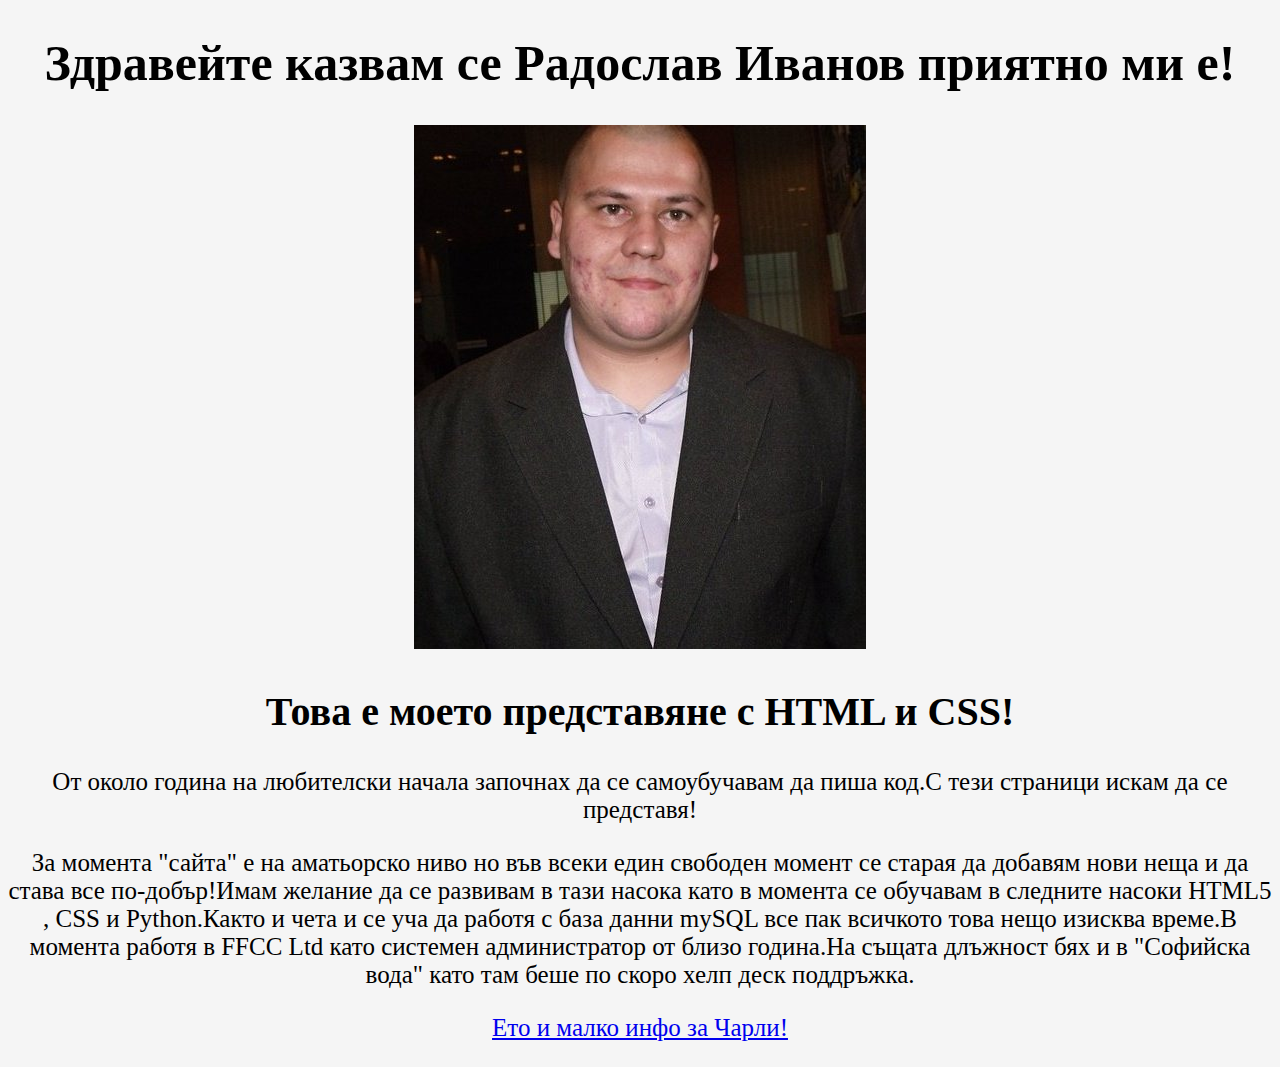
<file: index.html>
<!DOCTYPE html>
<html>
<head>
	<title>Радослав Иванов</title>
</head>
<link href = "index.css" rel="stylesheet" type="text/css">
<body>

<h1>Здравейте казвам се Радослав Иванов приятно ми е!</h1>

<p>

<a>
<img src="9.jpg">
</a>
</p>
<h2 >Това е моето представяне с HTML и CSS!</h2>
<p>От около година на любителски начала започнах да се самоубучавам да пиша код.С тези страници искам да се представя!
</p>
<p>За момента "сайта" е на аматьорско ниво но във всеки един свободен момент се старая да добавям нови неща и да става все по-добър!Имам желание да се развивам в тази насока като в момента се обучавам в следните насоки HTML5 , CSS и Python.Както и чета и се уча да работя с база данни mySQL все пак всичкото това нещо изисква време.В момента работя в FFCC Ltd като системен администратор от близо година.На същата длъжност бях и в "Софийска вода" като там беше по скоро хелп деск поддръжка.
</p>
<p alingh=center>
<a href="charly.html">Ето и малко инфо за Чарли!</a>

</p>
</body>
</html>
</file>
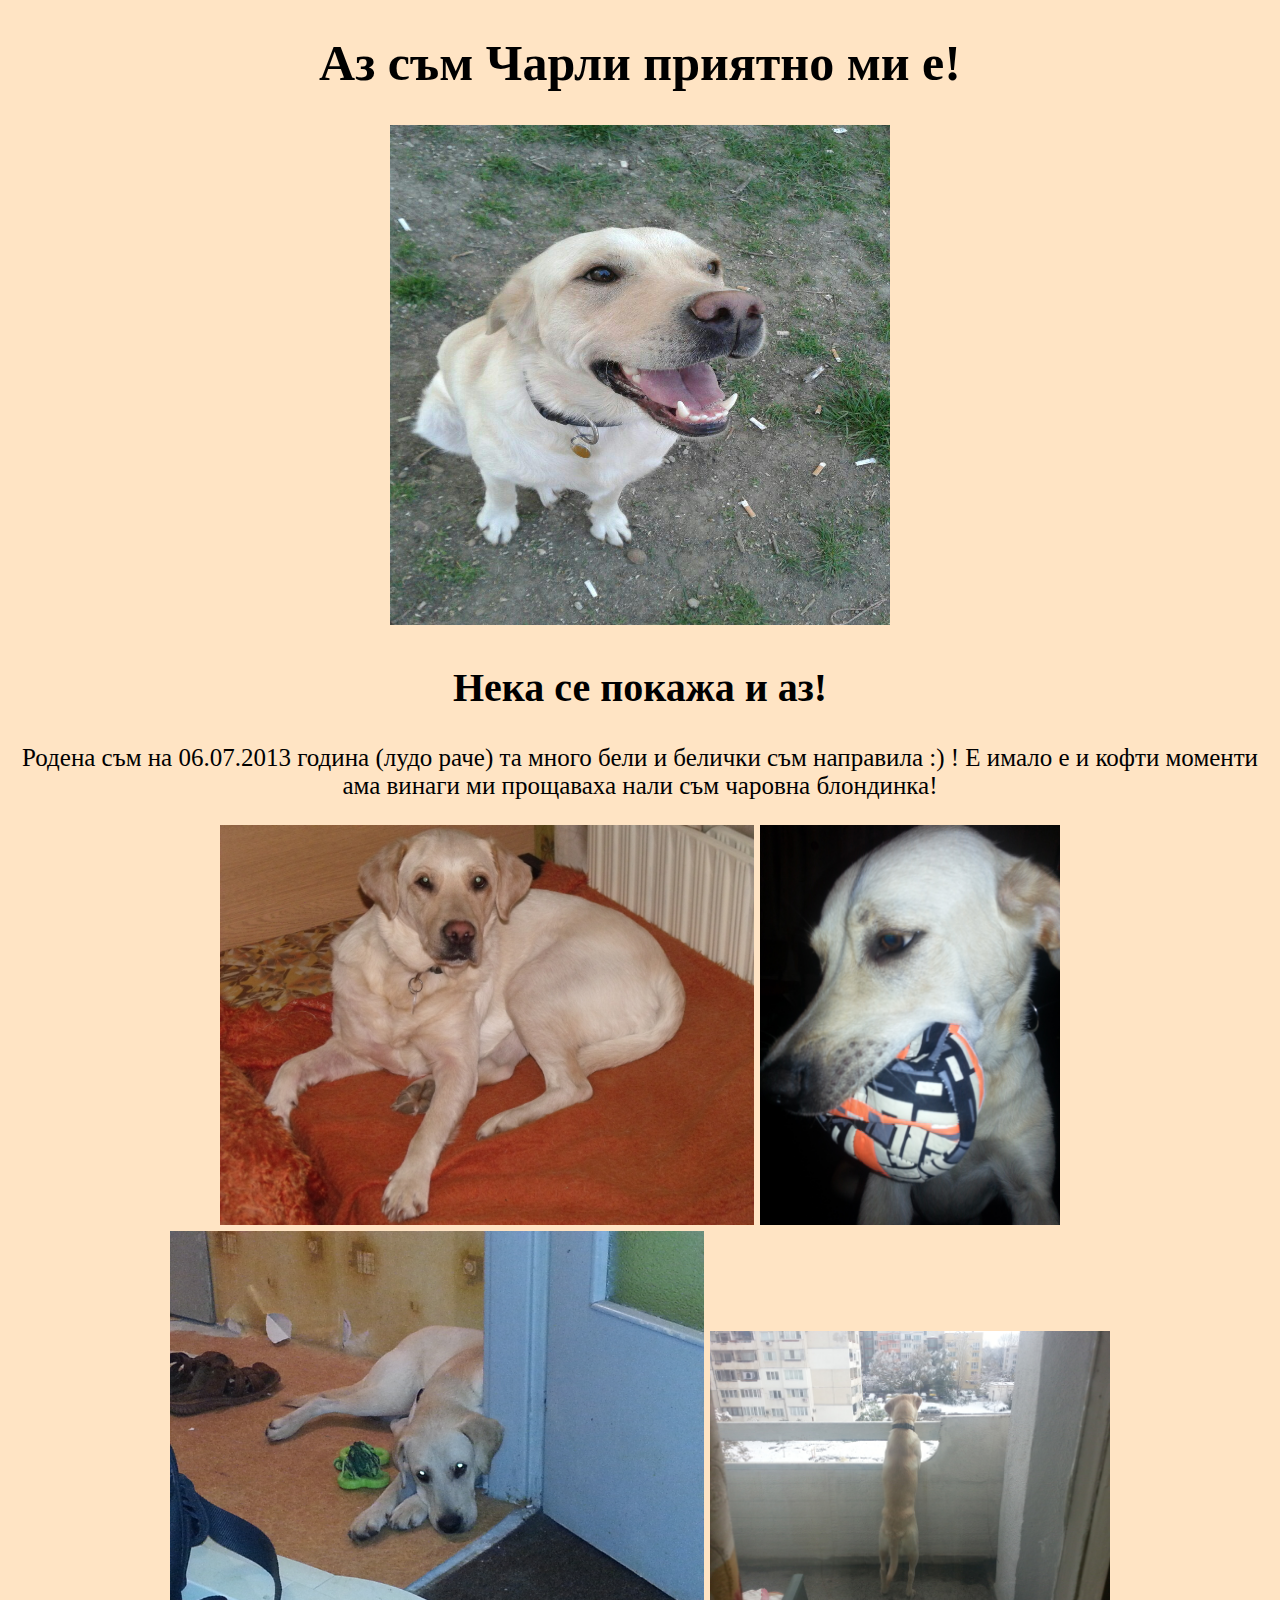
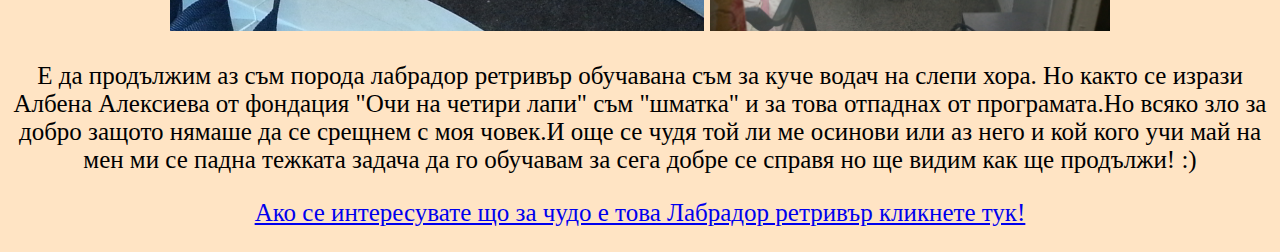
<file: charly.html>
<!DOCTYPE html>
<html>
<head>
	<title>Чарли отблизо</title>
</head>
<link href = "website.css" rel="stylesheet" type="text/css">
<body>

<h1>Аз съм Чарли приятно ми е!</h1>

<p>

<a>
<img src="7.jpg" class="pop-out"  width="500" height="500" border="0">
</a>
</p>
<h2 >Нека се покажа и аз!</h2>
<p>Родена съм на 06.07.2013 година (лудо раче) та много бели и белички съм направила :) ! Е имало е и кофти моменти ама винаги ми прощаваха нали съм чаровна блондинка!
</p>
<p aligh=LEFT>
<img src="DSCF4917.JPG" class="pop-out"  wight="400" height="400" border="0">

<p1 aligh=CENTER>
<img src="20140922_194818.jpg" class="pop-out" wight="400" height="400" border="0">
<p2 aligh=CENTER>
<img src="20140913_222514.jpg" class="pop-out" wight="400" height="400" border="0">
<p3 aligh=CENTER>
<img src="20141026_103007.jpg" class="pop-out" wight="400" height="300" border="0">
</p>
<p>Е да продължим аз съм порода  лабрадор ретривър обучавана съм за куче водач на слепи хора. Но както се изрази Албена Алексиева от фондация "Очи на четири лапи" съм "шматка" и за това отпаднах от програмата.Но всяко зло за добро защото нямаше да се срещнем с моя човек.И още се чудя той ли ме осинови или аз него и кой кого учи май на мен ми се падна тежката задача да го обучавам за сега добре се справя нo ще видим как ще продължи! :)
</p>
<p alingh=center>
<a href="https://bg.wikipedia.org/wiki/%D0%9B%D0%B0%D0%B1%D1%80%D0%B0%D0%B4%D0%BE%D1%80_%D1%80%D0%B5%D1%82%D1%80%D0%B8%D0%B2%D1%8A%D1%80">Ако се интересувате що за чудо е това Лабрадор ретривър кликнете тук!</a>

</p>
</body>
</html>
</file>
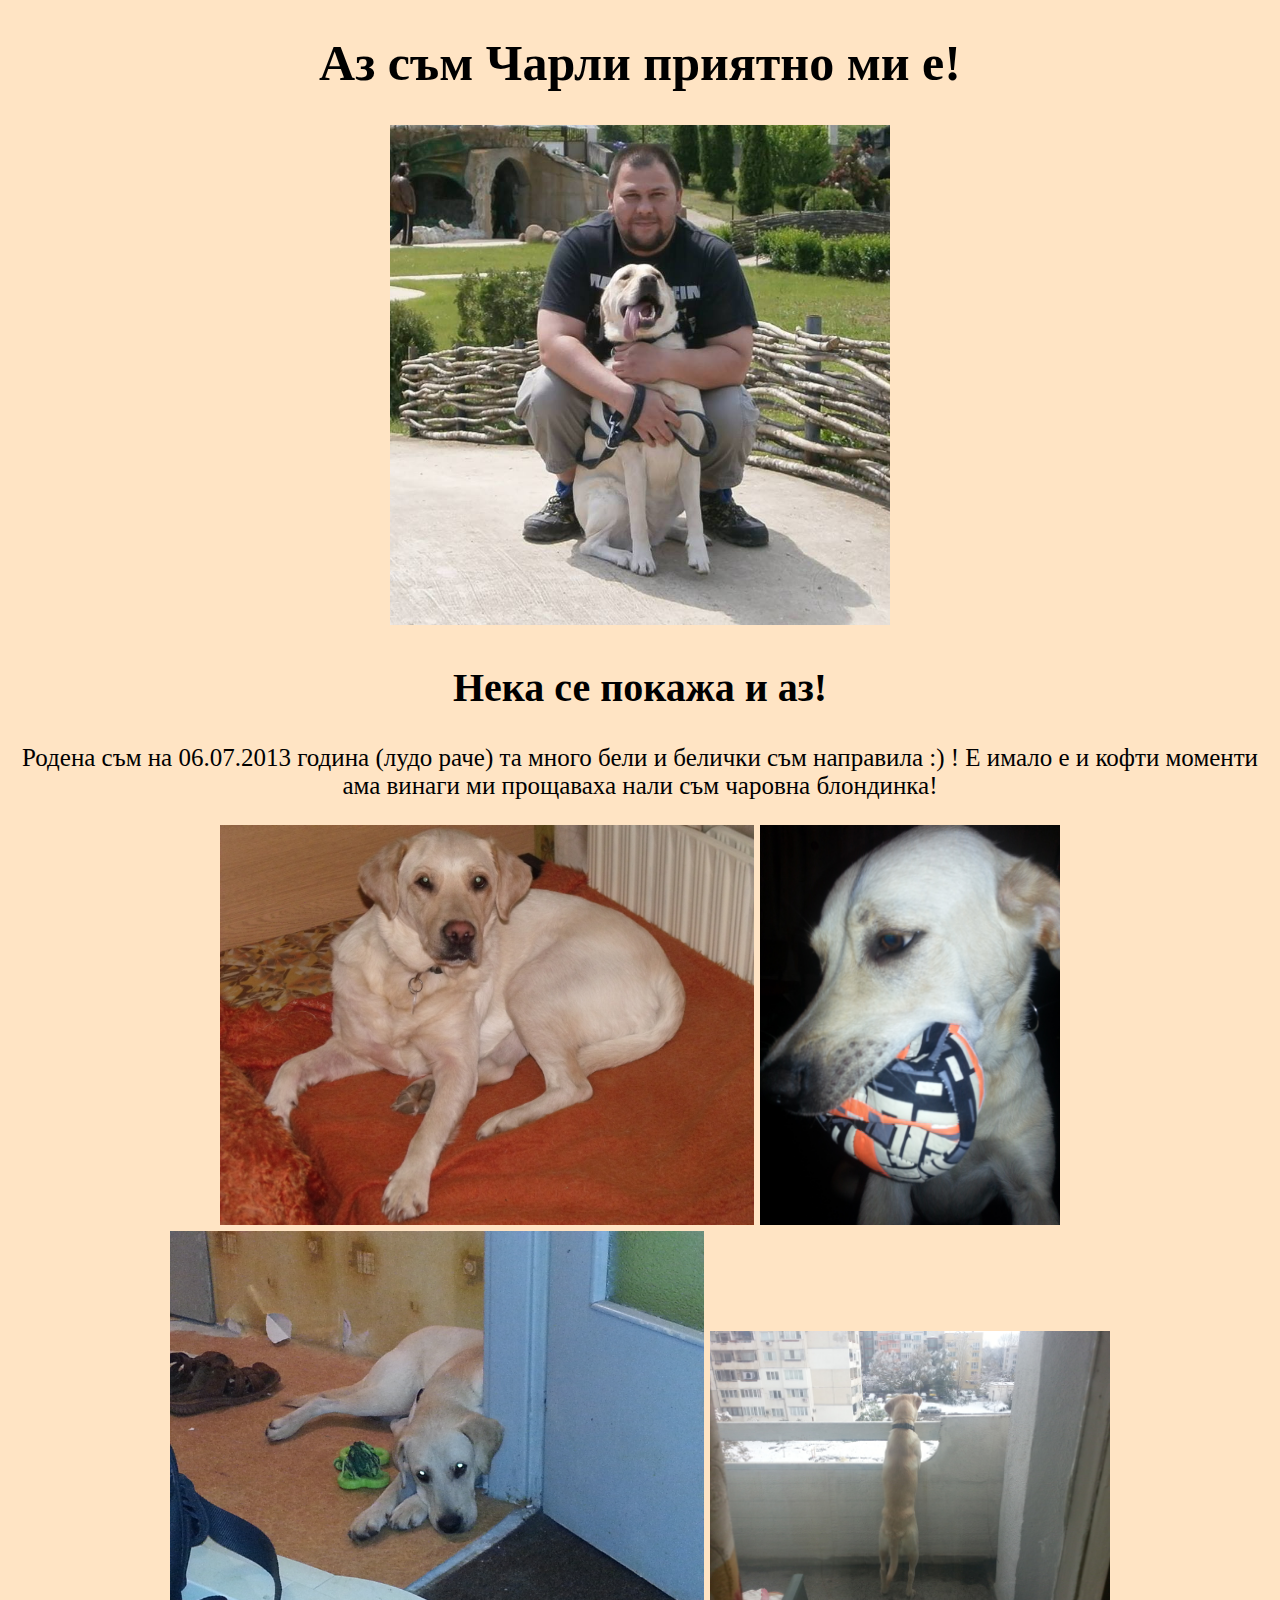
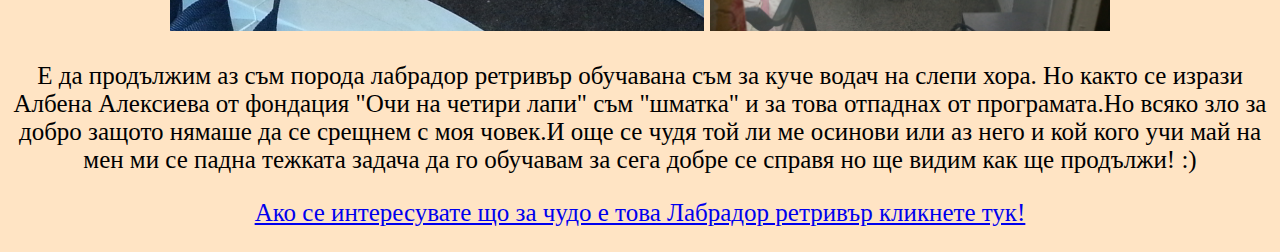
<file: chrarly.html>
<!DOCTYPE html>
<html>
<head>
	<title>Чарли отблизо</title>
</head>
<link href = "website.css" rel="stylesheet" type="text/css">
<body>

<h1>Аз съм Чарли приятно ми е!</h1>

<p>

<a>
<img src="8.jpg" class="pop-out"  width="500" height="500" border="0">
</a>
</p>
<h2 >Нека се покажа и аз!</h2>
<p>Родена съм на 06.07.2013 година (лудо раче) та много бели и белички съм направила :) ! Е имало е и кофти моменти ама винаги ми прощаваха нали съм чаровна блондинка!
</p>
<p aligh=LEFT>
<img src="DSCF4917.JPG" class="pop-out"  wight="400" height="400" border="0">

<p1 aligh=CENTER>
<img src="20140922_194818.jpg" class="pop-out" wight="400" height="400" border="0">
<p2 aligh=CENTER>
<img src="20140913_222514.jpg" class="pop-out" wight="400" height="400" border="0">
<p3 aligh=CENTER>
<img src="20141026_103007.jpg" class="pop-out" wight="400" height="300" border="0">
</p>
<p>Е да продължим аз съм порода  лабрадор ретривър обучавана съм за куче водач на слепи хора. Но както се изрази Албена Алексиева от фондация "Очи на четири лапи" съм "шматка" и за това отпаднах от програмата.Но всяко зло за добро защото нямаше да се срещнем с моя човек.И още се чудя той ли ме осинови или аз него и кой кого учи май на мен ми се падна тежката задача да го обучавам за сега добре се справя нo ще видим как ще продължи! :)
</p>
<p alingh=center>
<a href="https://bg.wikipedia.org/wiki/%D0%9B%D0%B0%D0%B1%D1%80%D0%B0%D0%B4%D0%BE%D1%80_%D1%80%D0%B5%D1%82%D1%80%D0%B8%D0%B2%D1%8A%D1%80">Ако се интересувате що за чудо е това Лабрадор ретривър кликнете тук!</a>

</p>
</body>
</html>
</file>
<file: index.css>
/* CSS document */
body {
    background-color:WhiteSmoke ; 
}
h1 {
	text-align: center;
	font-size: 50px;
	font-family: "Times New Roman", Times, serif;
}
h2 {
	text-align: center;
	font-size:40px;
	font-family: "Times New Roman", Times, serif;
}
p {
	text-align: center;
	font-size:25px;
	font-family: "Times New Roman", Times, serif;
}
<style>
        .pop-out
		{
			transition transform .5s;
		}
		.pop-out:hover
		{
			-ms-transform: scale(2, 2);
			-webkit-tranform: scale(2, 2);
			transform: scale(2, 2);
		}
		a:visited {		
    color:green;
    background-color: transparent;
    text-decoration: none;
}
a:hover {
    color: red;
    background-color: transparent;
    text-decoration: underline;
	font-size:50px;
</style>
</file>
<file: website.css>
/* CSS document */
body {
    background-color:Bisque ; 
}
h1 {
	text-align: center;
	font-size: 50px;
	font-family: "Times New Roman", Times, serif;
}
h2 {
	text-align: center;
	font-size:40px;
	font-family: "Times New Roman", Times, serif;
}
p {
	text-align: center;
	font-size:25px;
	font-family: "Times New Roman", Times, serif;
}
<style>
        .pop-out
		{
			transition transform .5s;
		}
		.pop-out:hover
		{
			-ms-transform: scale(2, 2);
			-webkit-tranform: scale(2, 2);
			transform: scale(2, 2);
		}
		a:visited {		
    color:green;
    background-color: transparent;
    text-decoration: none;
}
a:hover {
    color: red;
    background-color: transparent;
    text-decoration: underline;
	font-size:50px;
</style>
</file>
